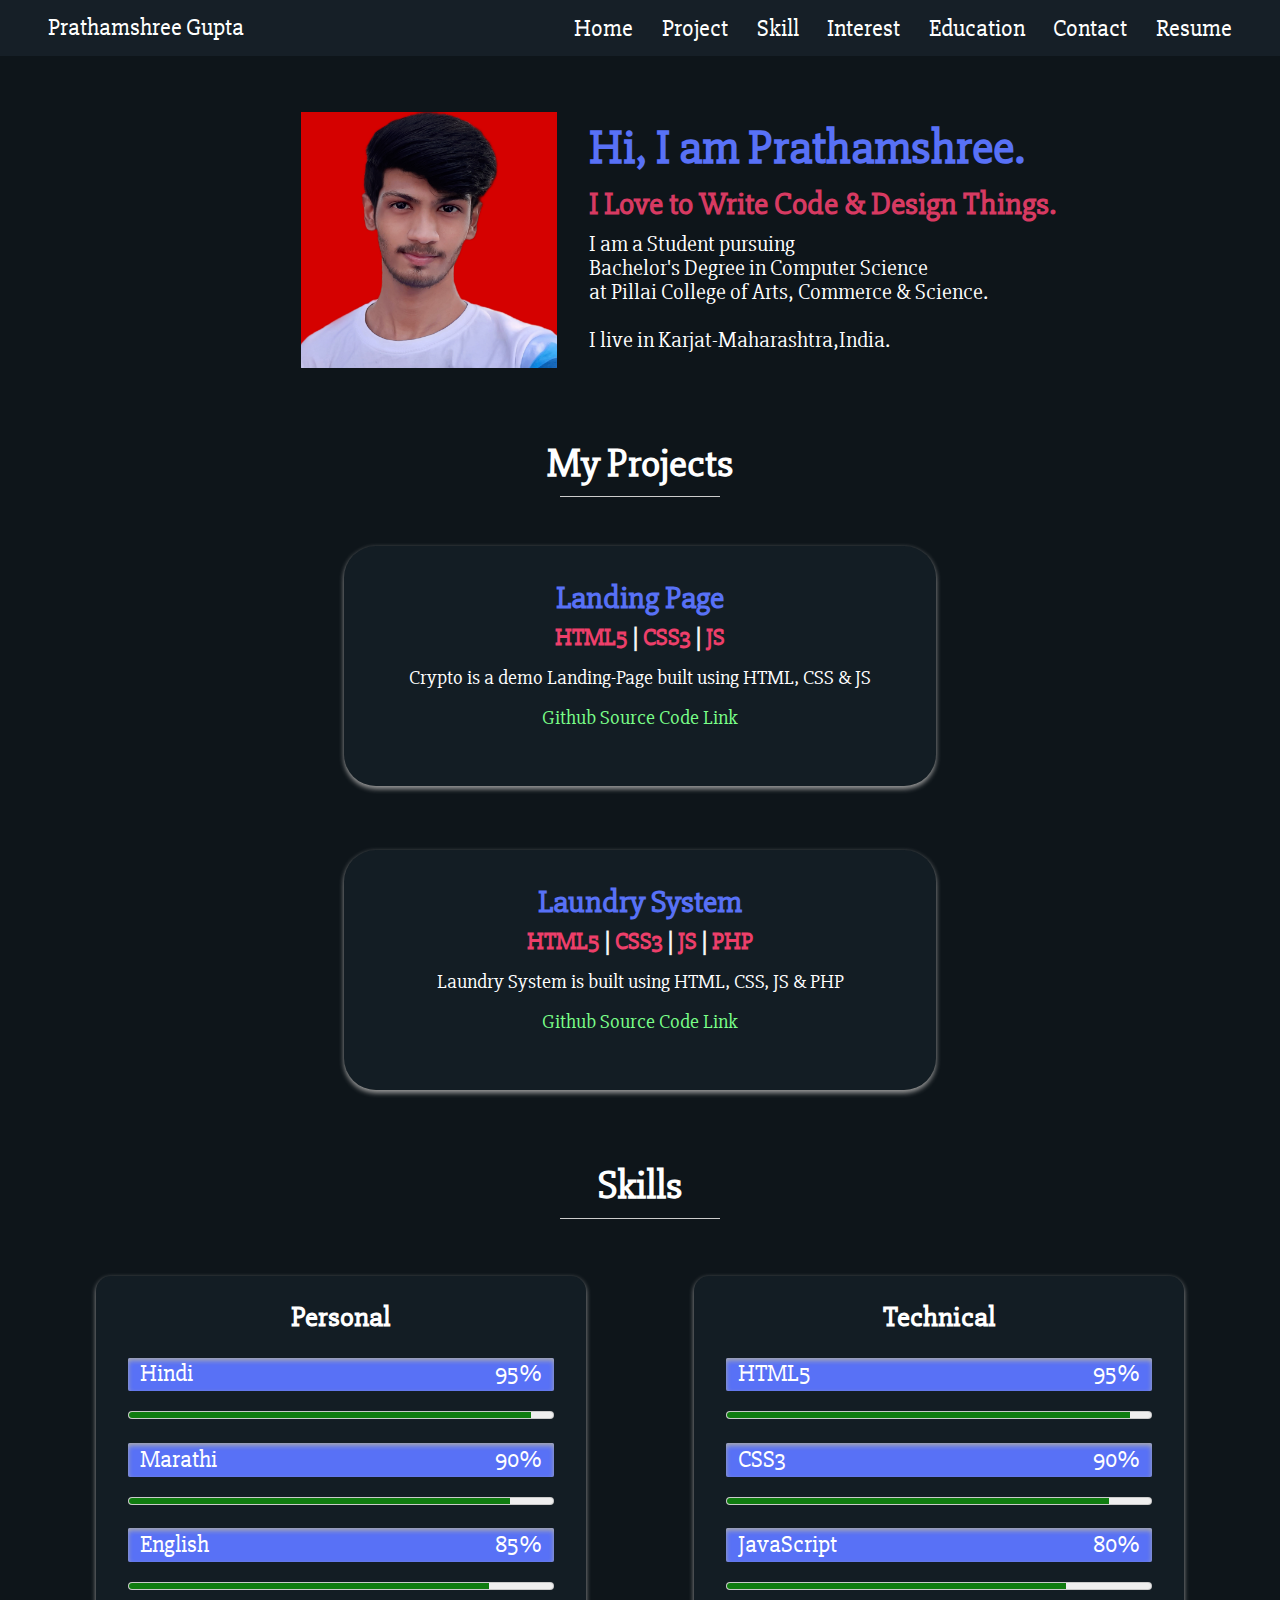
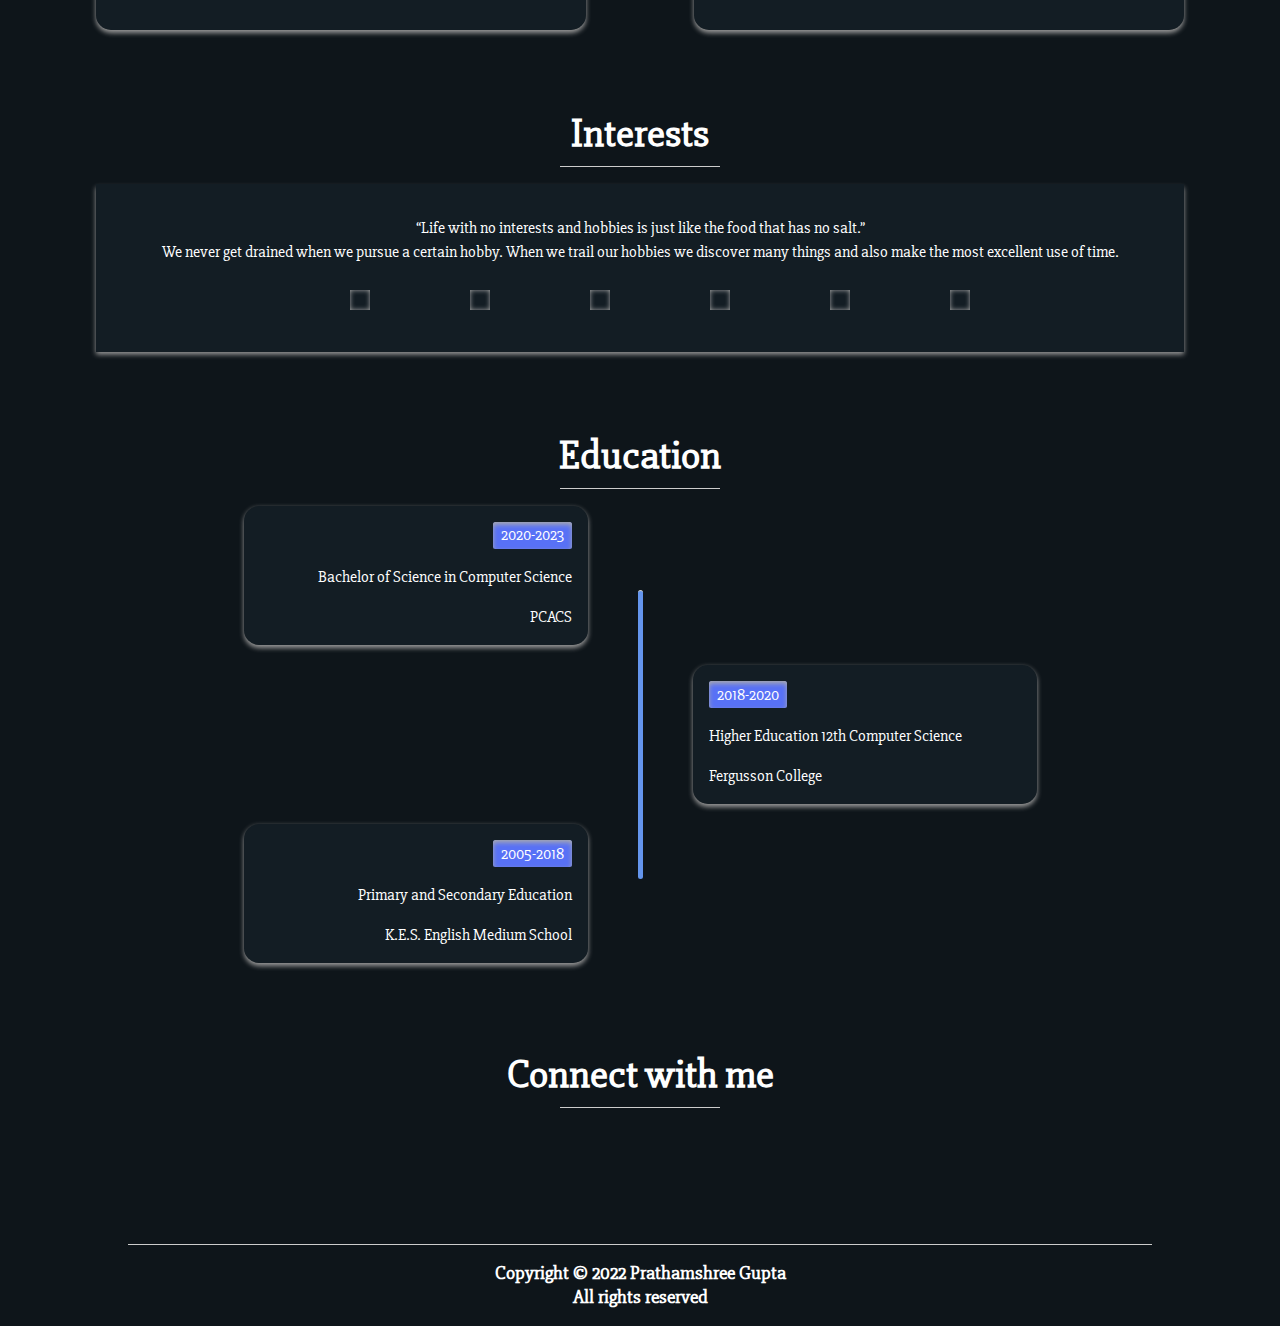
<file: OIBGRIP Level 1 Task 2 Portfolio/index.html>
<!DOCTYPE html>
<html lang="en">

<head>
    <meta charset="UTF-8">
    <meta http-equiv="X-UA-Compatible" content="IE=edge">
    <meta name="viewport" content="width=device-width, initial-scale=1.0">
    <link rel="preconnect" href="https://fonts.gstatic.com">
    <link href="https://fonts.googleapis.com/css2?family=Roboto&family=Slabo+27px&display=swap" rel="stylesheet">
    <link rel="stylesheet" href="style.css">
    <link rel="stylesheet" href="https://pro.fontawesome.com/releases/v5.10.0/css/all.css"
        integrity="sha384-AYmEC3Yw5cVb3ZcuHtOA93w35dYTsvhLPVnYs9eStHfGJvOvKxVfELGroGkvsg+p" crossorigin="anonymous" />
    <title>PG Portfolio</title>
    <script>
        window.onload = () => {
            console.log("script is running");
        }
    </script>
</head>

<body>
    <nav>
        <div class="logo-text">
            <a href="#intro">Prathamshree Gupta</a>
        </div>
        <div class="menu">
            <div class="menu-item"> <a href="#intro">Home</a> </div>
            <div class="menu-item"> <a href="#projects">Project</a> </div>
            <div class="menu-item"> <a href="#skills">Skill</a> </div>
            <div class="menu-item"> <a href="#interest">Interest</a> </div>
            <div class="menu-item"> <a href="#education">Education</a> </div>
            <div class="menu-item"> <a href="#contact">Contact</a> </div>
            <div class="menu-item"> <a href="PG Resume.pdf" target="_blank">Resume</a> </div>
        </div>
    </nav>
    <section class="intro" id="intro">
        <div class="pg-hi">
            <img src="PG.jpg" alt="PG">
        </div>
        <div class="intro-content">
            <p id="hi-text">Hi, I am Prathamshree.</p>
            <p id="bio-text">I Love to Write Code & Design Things.</p>
            <p> I am a Student pursuing<br>Bachelor's Degree in Computer Science<br>at Pillai College of Arts, Commerce
                & Science.<br><br>I live in Karjat-Maharashtra,India.</p>
        </div>
    </section>
    <section class="projects" id="projects">
        <center>
            <h1 class="section-title-item">My Projects</h1>
            <hr>
            <div class="project-item">
                <div class="project-item-title">
                    Landing Page
                </div>
                <div class="project-item-stack">
                    HTML5 <span class="separator">|</span> CSS3 <span class="separator">|</span> JS
                </div>
                <div class="project-item-short">
                    Crypto is a demo Landing-Page built using HTML, CSS & JS
                </div>
                <div class="links">
                    <div class="github-link">
                        <a href="https://github.com/pgprtgupta/Landing-Page">Github Source Code Link</a>
                    </div>

                </div>
            </div>
            <div class="project-item">
                <div class="project-item-title">
                    Laundry System
                </div>
                <div class="project-item-stack">
                    HTML5 <span class="separator">|</span> CSS3 <span class="separator">|</span> JS <span
                        class="separator">|</span> PHP
                </div>
                <div class="project-item-short">
                    Laundry System is built using HTML, CSS, JS & PHP
                </div>
                <div class="links">
                    <div class="github-link">
                        <a href="#intro">Github Source Code Link</a>
                    </div>

                </div>
            </div>
        </center>
    </section>
    <section class="skills" id="skills">
        <center>
            <h1 class="section-title-item">Skills</h1>
            <hr>
            <div class="skill-section" id="skill-section">
                <div class="skill-flex">
                    <div class="skill-personal skill-flex-item">
                        <h3 class="skill-type">Personal</h3>
                        <div class="skill-set">
                            <div class="skill-textholder">
                                <span class="skill-name">Hindi</span>
                                <span class="skill-progress">95%</span><br>
                            </div>
                            <meter min="0" max="100" value="95" class="skill-meter"></meter>
                            <div class="skill-textholder">
                                <span class="skill-name">Marathi</span>
                                <span class="skill-progress">90%</span><br>
                            </div>
                            <meter min="0" max="100" value="90" class="skill-meter"></meter>
                            <div class="skill-textholder">
                                <span class="skill-name">English</span>
                                <span class="skill-progress">85%</span><br>
                            </div>
                            <meter min="0" max="100" value="85" class="skill-meter"></meter>
                        </div>
                    </div>
                    <div class="skill-technical skill-flex-item">
                        <h3 class="skill-type">Technical</h3>
                        <div class="skill-set">
                            <div class="skill-textholder">
                                <span class="skill-name">HTML5</span>
                                <span class="skill-progress">95%</span><br>
                            </div>
                            <meter min="0" max="100" value="95" class="skill-meter"></meter>
                            <div class="skill-textholder">
                                <span class="skill-name">CSS3</span>
                                <span class="skill-progress">90%</span><br>
                            </div>
                            <meter min="0" max="100" value="90" class="skill-meter"></meter>
                            <div class="skill-textholder">
                                <span class="skill-name">JavaScript</span>
                                <span class="skill-progress">80%</span><br>
                            </div>
                            <meter min="0" max="100" value="80" class="skill-meter"></meter>
                        </div>
                    </div>
                </div>
            </div>
        </center>
    </section>
    <section class="interest" id="interest">
        <center>
            <h1 class="section-title-item">Interests</h1>
            <hr>
            <div class="interest-section" id="interest-section">
                <div class="interest-body" id="interest-body">
                    <div class="interest-content">
                        <q class="interest-quote">Life with no interests and hobbies is just like the food that has no
                            salt.</q>
                        <p>We never get drained when we pursue a certain hobby. When we trail our hobbies we discover
                            many things and also make the most excellent use of time.</p>
                    </div>
                    <div class="interest-icon-holder">
                        <ul class="interest-ul">
                            <li class="interest-icon"><i class="fas fa-plane-departure"></i></li>
                            <li class="interest-icon"><i class="fas fa-book-reader"></i></li>
                            <li class="interest-icon"><i class="fas fa-video"></i></li>
                            <li class="interest-icon"><i class="fas fa-laptop-code"></i></li>
                            <li class="interest-icon"><i class="fas fa-music"></i></li>
                            <li class="interest-icon"><i class="fas fa-gamepad"></i></li>
                        </ul>
                    </div>
                </div>
            </div>
        </center>
    </section>
    <section class="education" id="education">
        <center>
            <h1 class="section-title-item">Education</h1>
            <hr>
            <div class="education-section" id="education-section">
                <div class="education-body" id="education-body">
                    <div class="education-grid">
                        <div class="education-grid-item-1 education-card">
                            <span class="education-duration">2020-2023</span>
                            <span class="education-stream">Bachelor of Science in Computer Science</span>
                            <span class="education-name">PCACS</span>
                        </div>
                        <div class="education-grid-item-2">
                            <hr class="education-vertical-line">
                        </div>
                        <div class="education-grid-item-3 education-card">
                            <span class="education-duration">2018-2020</span>
                            <span class="education-stream">Higher Education 12th Computer Science</span>
                            <span class="education-name">Fergusson College</span>
                        </div>
                        <div class="education-grid-item-4">
                            <hr class="education-vertical-line">
                        </div>
                        <div class="education-grid-item-5 education-card">
                            <span class="education-duration">2005-2018</span>
                            <span class="education-stream">Primary and Secondary Education</span>
                            <span class="education-name">K.E.S. English Medium School</span>
                        </div>
                    </div>
                </div>
            </div>
        </center>
    </section>
    <section class="contact" id="contact">
        <center>
            <h1 class="section-title-item">Connect with me</h1>
            <hr>
            <div class="logo-menu">
                <div id="linkedin-logo" class="logo-menu-item">
                    <a href="https://www.linkedin.com/in/prathamshree-gupta-8a20a123a/" target="_blank">
                        <i class="fab fa-linkedin fa-6x" style="color:#2867B2"></i>
                    </a>
                </div>
                <div id="github-logo" class="logo-menu-item">
                    <a href="https://github.com/pgprtgupta" target="_blank">
                        <i class="fab fa-github-square fa-6x" class="contact-menu-item-image" style="width: 100px;"></i>
                    </a>
                </div>
            </div>
        </center>
    </section>
    <footer>
        <hr>
        <h3>
            Copyright &copy; 2022 Prathamshree Gupta<br />
            All rights reserved
        </h3>
    </footer>
</body>

</html>
</file>
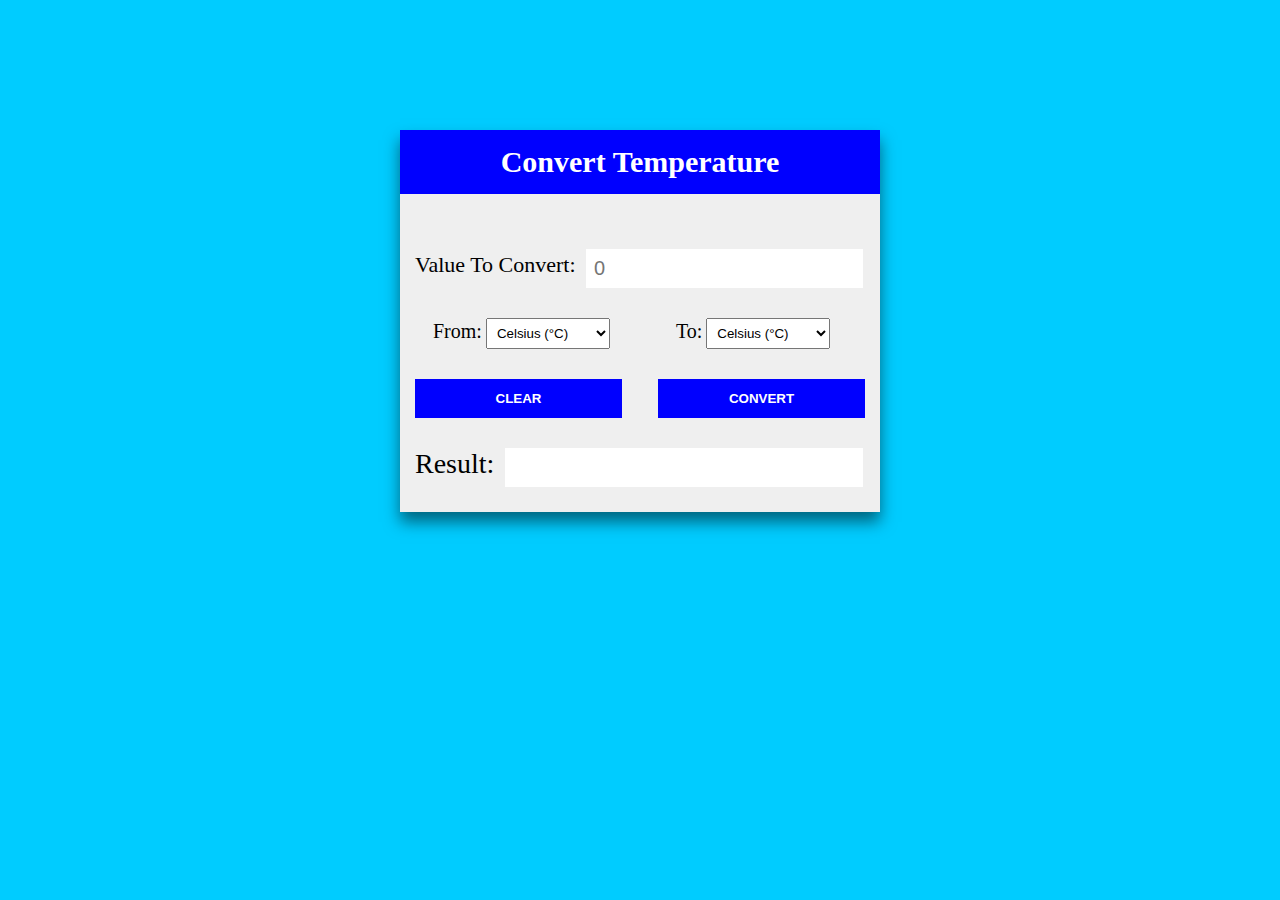
<file: OIBGRIP Level 1 Task 3 Temperature Converter Website/index.html>
<!DOCTYPE html>
<html lang="en">

<head>
  <meta charset="utf-8" />
  <meta name="viewport" content="width=device-width, initial-scale=1, shrink-to-fit=no" />
  <link rel="stylesheet" href="style.css" />
  <title>Temperature Converter</title>
</head>

<body>
  <div class="temp_calculator">
    <h4 class="title">Convert Temperature</h4>
    <form action="" name="form" id="form">
      <div class="temp_calculator_inputs">
        <div class="calculator_value">
          <label for="">Value To Convert:</label>
          <input type="number" placeholder="0" name="value" id="input_value" />
        </div>
        <div class="calculator_input">
          <label for="">From:</label>
          <select name="input" id="input">
            <option value="celsius">Celsius (°C)</option>
            <option value="fahrenheit">Fahrenheit (°F)</option>
            <option value="kelvin">Kelvin (°K)</option>
          </select>
        </div>
        <div class="calculator_input">
          <label for="">&nbsp;&nbsp;&nbsp;&nbsp;&nbsp;&nbsp;To:</label>
          <select name="output" id="output">
            <option value="celsius">Celsius (°C)</option>
            <option value="fahrenheit">Fahrenheit (°F)</option>
            <option value="kelvin">Kelvin (°K)</option>
          </select>
        </div>
      </div>
      <button type="button" id="clear" class="cal-btn" onclick="reset()">
        Clear
      </button>
      <button type="button" id="convert" class="cal-btn" onclick="convertTemperature()">
        Convert
      </button>
      <div class="result_area">
        <label for="">Result:</label>
        <input type="number" value="" id="result" />
      </div>
    </form>
  </div>
  <script>
    function convertTemperature() {
      let val = document.getElementById("input_value");
      let result = document.getElementById("result");
      let input = document.getElementById("input");
      let output = document.getElementById("output");

      let inputValue = input.value;
      let outputValue = output.value;

      if (inputValue === "celsius" && outputValue === "fahrenheit") {
        result.value = Number((val.value * 9) / 5) + 32;
      } else if (inputValue === "celsius" && outputValue === "kelvin") {
        result.value = Number(val.value) + 273.15;
      } else if (inputValue === "celsius" && outputValue === "celsius") {
        result.value = val.value;
      }

      if (inputValue === "fahrenheit" && outputValue === "celsius") {
        result.value = Number((val.value - 32) * 5) / 9;
      } else if (inputValue === "fahrenheit" && outputValue === "kelvin") {
        result.value = Number(((val.value - 32) * 5) / 9) + 273.15;
      } else if (
        inputValue === "fahrenheit" &&
        outputValue === "fahrenheit"
      ) {
        result.value = val.value;
      }

      if (inputValue === "kelvin" && outputValue === "celsius") {
        result.value = Number(val.value) - 273.15;
      } else if (inputValue === "kelvin" && outputValue === "fahrenheit") {
        result.value = Number(((val.value - 273.15) * 9) / 5) + 32;
      } else if (inputValue === "kelvin" && outputValue === "kelvin") {
        result.value = val.value;
      }
    }
    function reset() {
      document.getElementsById("form").reset();
    }
  </script>
</body>

</html>
</file>
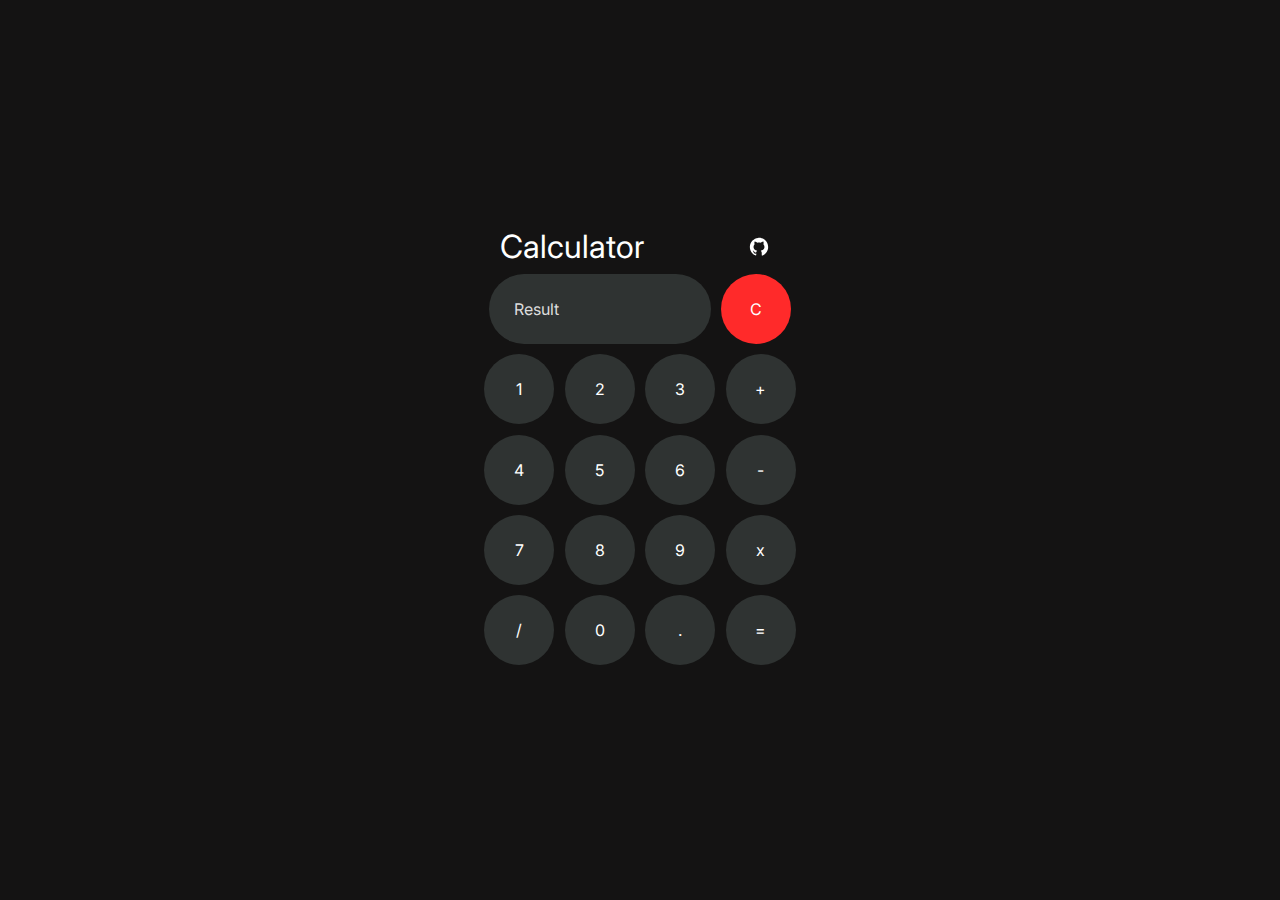
<file: OIBGRIP Level 2 Task 1 Calculator/index.html>
<!DOCTYPE html>
<html lang="en">

<head>
  <meta charset="utf-8" />
  <meta http-equiv="X-UA-Compatible" content="IE=edge" />
  <title>Calculator</title>
  <meta name="description" content="Calculator (Dark Mode)" />
  <meta name="viewport" content="width=device-width, initial-scale=1" />
  <link rel="icon" type="image/x-icon" href="assets/calculator.ico">
  <link rel="stylesheet" href="styles/dark.css" id="theme" />
  <link rel="preconnect" href="https://fonts.googleapis.com">
  <link rel="preconnect" href="https://fonts.gstatic.com" crossorigin>
  <link href="https://fonts.googleapis.com/css2?family=Inter:wght@300;400&display=swap" rel="stylesheet">
</head>

<body>
  <div class="wrapper">
    <div class="container">
      <div class="header-container">
        <h1>Calculator</h1>
        <div class="top-buttons">
          <a href="https://github.com/pgprtgupta">
            <img src="assets/GitHubLight.svg" alt="Git Icon" height="22.5" width="22.5" id="github-icon">
          </a>
        </div>
      </div>
      <div class="first-row">
        <input type="text" name="result" id="result" placeholder="Result" readonly />
        <input type="button" value="C" onclick="result.value=''" id="clear-button" />
      </div>
      <div class="second-row">
        <input type="button" value="1" onclick="liveScreen(1)" />
        <input type="button" value="2" onclick="liveScreen(2)" />
        <input type="button" value="3" onclick="liveScreen(3)" />
        <input type="button" value="+" onclick="liveScreen('+')" />
      </div>
      <div class="third-row">
        <input type="button" value="4" onclick=" liveScreen(4)" />
        <input type="button" value="5" onclick=" liveScreen(5)" />
        <input type="button" value="6" onclick=" liveScreen(6)" />
        <input type="button" value="-" onclick="liveScreen('-')" />
      </div>
      <div class="fourth-row">
        <input type="button" value="7" onclick="liveScreen(7)" />
        <input type="button" value="8" onclick="liveScreen(8)" />
        <input type="button" value="9" onclick=" liveScreen(9)" />
        <input type="button" value="x" onclick="liveScreen('*')" />
      </div>
      <div class="fifth-row">
        <input type="button" value="/" onclick="liveScreen('/')" />
        <input type="button" value="0" onclick="liveScreen(0)" />
        <input type="button" value="." onclick="liveScreen('.')" />
        <input type="button" value="=" onclick="calculate(result.value)" />
      </div>
    </div>
  </div>
  <script src="scripts/script.js">
  </script>
</body>

</html>
</file>
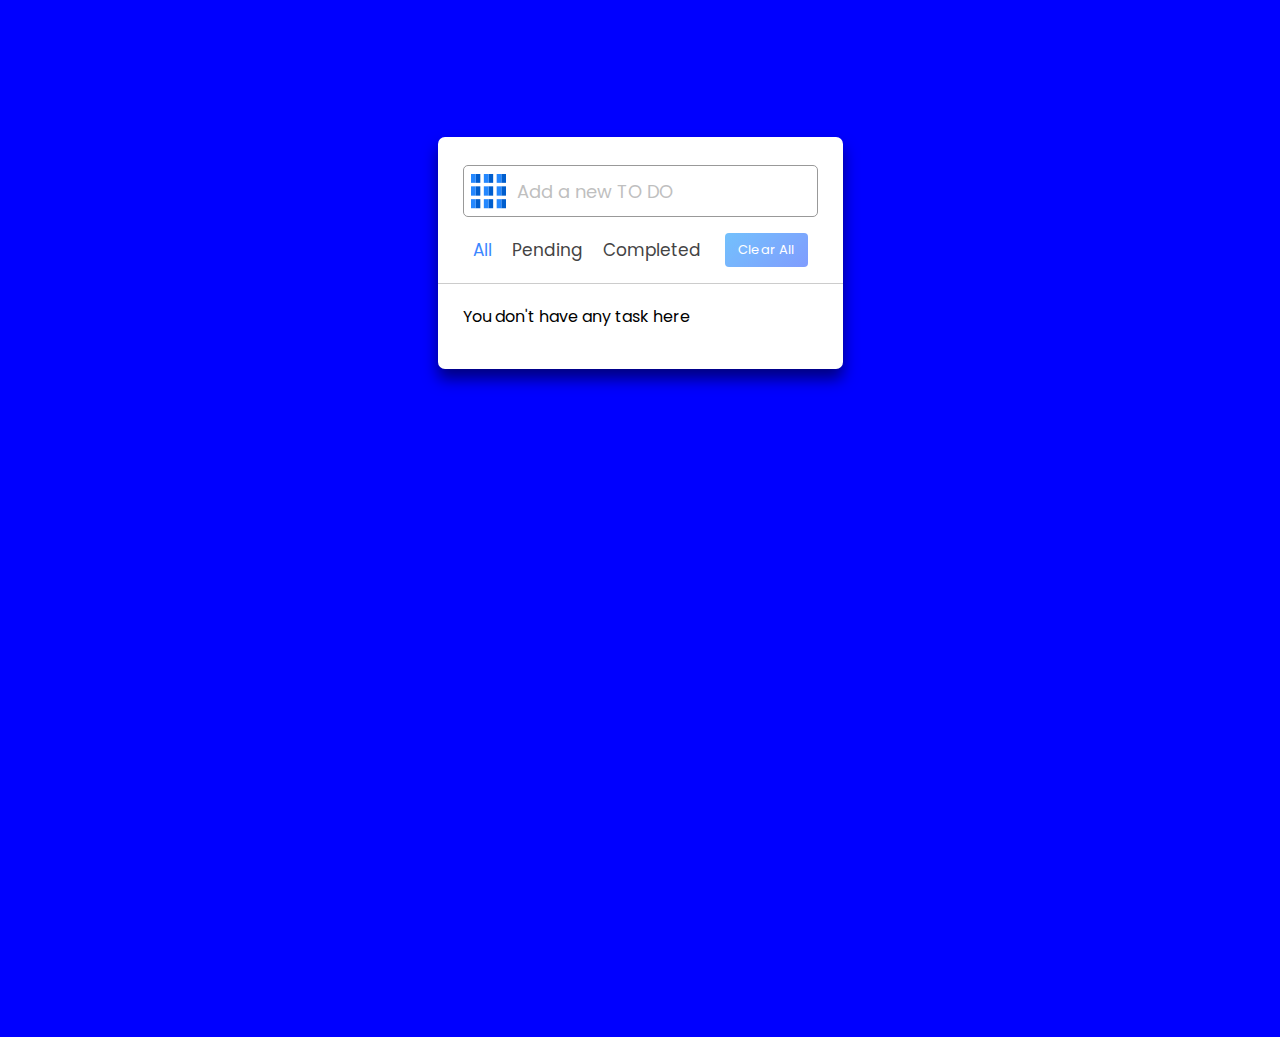
<file: OIBGRIP Level 2 Task 3 A basic To-Do WebApp/index.html>
<!DOCTYPE html>
<html lang="en">

<head>
  <meta charset="utf-8">
  <title>To-Do WebApp</title>
  <link rel="stylesheet" href="style.css">
  <meta name="viewport" content="width=device-width, initial-scale=1.0">
  <link rel="stylesheet" href="https://unicons.iconscout.com/release/v4.0.0/css/line.css">
</head>

<body>
  <div class="wrapper">
    <div class="task-input">
      <img src="bars.svg" alt="i">
      <input type="text" placeholder="Add a new TO DO">
    </div>
    <div class="controls">
      <div class="filters">
        <span class="active" id="all">All</span>
        <span id="pending">Pending</span>
        <span id="completed">Completed</span>
      </div>
      <button class="clear-btn">Clear All</button>
    </div>
    <ul class="task-box"></ul>
  </div>
  <script src="script.js"></script>
</body>

</html>
</file>
<file: OIBGRIP Level 1 Task 2 Portfolio/style.css>
* {
  margin: 0px;
  font-family: "Slabo 27px", serif;
  line-height: 1.5rem;
}

body {
  background-color: #0e151a;
  color: white;
}

h1 {
  font-size: 2.5rem;
  line-height: 2rem;
}

a {
  text-decoration: none;
  color: inherit;
}

.links a {
  text-decoration: none;
  color: #7aff89;
}

hr {
  display: block;
  height: 1px;
  border: 0;
  border-top: 1px solid #ccc;
  margin: 1em 0;
  padding: 0;
  width: 10rem;
}

nav {
  display: block;
  background-color: #161f27;
  color: white;
  float: right;
  width: 100%;
  height: auto;
  font-family: "Roboto", sans-serif;
}

.menu {
  float: right;
  padding: 1rem 3rem;
  height: 1.5rem;
  width: auto;
  margin: auto 0px;
  vertical-align: middle;
}

.menu-item {
  position: relative;
  top: 50%;
  transform: translateY(-50%);
  vertical-align: middle;
  display: inline-block;
  margin-left: 2vw;
  font-size: 1.5em;
  font-weight: 500;
}

.logo-text {
  padding: 1rem 3rem;
  font-size: 1.5em;
  font-weight: 500;
  float: left;
}

.intro {
  display: table;
  float: right;
  padding: 1rem 15vw;
}

.pg-hi>img {
  margin: 0rem;
  object-fit: cover;
  display: inline-block;
  height: 16rem;
  margin-top: 2.5rem;
}

.intro-content {
  display: table-cell;
  vertical-align: middle;
  position: relative;
  padding: 2rem;
  font-weight: 500;
  font-size: 1.4rem;
}

#hi-text {
  color: #5871f6;
  font-weight: 800;
  font-size: 3rem;
  margin: 2rem 0rem;
}

#bio-text {
  color: #ed3f6a;
  font-weight: 600;
  font-size: 2rem;
  margin: 1rem 0rem;
  opacity: 0.9;
}

.projects {
  display: table;
  width: 100%;
}

.project-item {
  display: inline-block;
  background-color: hsl(204, 30%, 18%, 0.3);
  border-radius: 2rem;
  width: 35rem;
  min-height: 12rem;
  text-align: center;
  margin: 2rem;
  padding: 1.5rem 1rem;
  font-size: 1.25rem;
  font-weight: 500;
  box-shadow: 0 2.5px 5px #999;
}

.project-item-title {
  color: #5871f6;
  font-weight: 700;
  font-size: 2rem;
  margin: 1rem 0rem;
}

.project-item-stack {
  color: #ed3f6a;
  font-weight: 600;
  font-size: 1.5rem;
  margin: 1rem 0rem;
}

.separator {
  color: whitesmoke;
}

.links {
  margin: 1rem auto;
}

.logo-menu-item {
  display: inline-block;
  margin: 3rem 5rem;
}

.contact-menu-item-image {
  height: 6rem;
}

footer {
  text-align: center;
  margin-bottom: 1rem;
}

footer hr {
  width: 80vw;
  margin: 1rem auto;
}

.section-title-item {
  margin-top: 3rem;
}

.skills {
  display: table;
  width: 100%;
}

.skill-section {
  padding: 2.5em 0;
}

.skill-type {
  margin-top: 1em;
  margin-bottom: 1em;
  font-size: 1.8em;
  font-weight: 600;
}

.skill-flex {
  width: 85vw;
  margin: 0 auto;
  display: flex;
  flex-direction: row;
  justify-content: space-between;
  flex-wrap: wrap;
}

.skill-set {
  padding: 0 2em 2em 2em;
}

.skill-personal,
.skill-technical {
  width: 45%;
  background-color: hsl(204, 30%, 18%, 0.3);
  text-align: center;
  border-radius: 15px;
  box-shadow: 0 2.5px 5px #999;
}

.skill-textholder {
  background-color: #5871f6;
  box-shadow: inset 0 2.5px 5px #aaa;
  border-radius: 2px;
  padding: 0.2em 0.5em;
  font-size: 1.5em;
}

.skill-meter {
  width: 100%;
  margin: 1em 0;
}

.skill-meter:last-child {
  margin-bottom: 0;
}

.skill-name {
  float: left;
}

.skill-progress {
  float: right;
}

.interest {
  display: table;
  width: 100%;
}

.interest-section {
  padding-bottom: 2.5em;
}

.interest-body {
  width: 85vw;
  margin: 0 auto;
  padding: 2em 0;
  text-align: center;
  background-color: hsl(204, 30%, 18%, 0.3);
  box-shadow: 0 2.5px 5px #999;
}

.interest-content {
  padding: 0 2em 1em 2em;
}

.interest-quote {
  font-weight: 500;
}

.interest-icon-holder {
  padding: 0 2em;
}

.interest-ul {
  display: grid;
  margin: 0 auto;
  grid-template-rows: repeat(1, 2.5em);
  grid-template-columns: repeat(6, 2.5em);
  row-gap: 1em;
  column-gap: 5em;
  justify-content: center;
  place-items: center;
}

.interest-icon {
  box-shadow: inset 0 0 5px #aaa;
  font-size: 1.5em;
  padding: 10px;
  list-style: none;
  display: inline-block;
}

.education {
  display: table;
  width: 100%;
}

.education-section {
  padding-bottom: 3em;
}

.education-body {
  width: 85vw;
  margin: 0 auto;
}

.education-card {
  background-color: #fff;
  border-radius: 15px;
  box-shadow: 0 2.5px 5px #999;
}

.education-duration {
  display: inline-block;
  margin: 1em 1em;
  padding: 0.1em 0.5em;
  background-color: #5871f6;
  box-shadow: inset 0 2.5px 5px #aaa;
  border-radius: 2.5px;
}

.education-stream {
  margin: 0 1em;
  display: block;
  font-weight: 500;
}

.education-name {
  margin: 1em 1em;
  display: block;
}

.education-vertical-line {
  background-color: cornflowerblue;
  border-radius: 1em;
  height: 18em;
  width: 5px;
}

.education-grid {
  display: grid;
  grid-template-columns: auto 6% auto;
  grid-gap: 20px;
  align-items: center;
}

.education-grid-item-1 {
  width: 70%;
  justify-self: right;
  text-align: right;
  grid-row: 1 / 2;
  grid-column: 1 / 2;
  box-shadow: 0 2.5px 5px #999;
  background-color: hsl(204, 30%, 18%, 0.3);
}

.education-grid-item-2 {
  grid-row: 1 / 4;
  grid-column: 2 / 3;
}

.education-grid-item-3 {
  width: 70%;
  justify-self: left;
  text-align: left;
  grid-row: 2 / 3;
  grid-column: 3 / 4;
  box-shadow: 0 2.5px 5px #999;
  background-color: hsl(204, 30%, 18%, 0.3);
}

.education-grid-item-4 {
  display: none;
}

.education-grid-item-5 {
  width: 70%;
  justify-self: right;
  text-align: right;
  grid-row: 3 / 4;
  grid-column: 1 / 2;
  box-shadow: 0 2.5px 5px #999;
  background-color: hsl(204, 30%, 18%, 0.3);
}
</file>
<file: OIBGRIP Level 1 Task 3 Temperature Converter Website/style.css>
body {
  background:rgb(0, 204, 255);
}

.display {
  padding-left: 250px;
  padding-right: 250px;
  padding-top: 150px;
}

.display h1 {
  font-size: 35px;
  color: #000;
}

.temp_calculator {
  width: 480px;
  margin: 130px auto;
  background-color: #efefef;
  box-shadow: 0px 10px 15px 0px rgba(0, 0, 0, 0.5);
}

form {
  padding: 15px;
}

h4.title {
  font-size: 30px;
  background: #0000ff;
  color: #fff;
  text-align: center;
  padding: 15px;
}

.calculator_input {
  float: left;
}

label {
  font-size: 20px;
}

input {
  width: 10%;
  font-size: 20px;
  border: none;
  background: #fff;
  padding: 8px;
}

.result_area label {
  font-size: 28px;
  width: 20%;
  float: left;
}

.result_area input {
  width: 76%;
}

.calculator_value label {
  font-size: 22px;
  width: 38%;
  float: left;
  margin-top: 3px;
}

.calculator_value input {
  width: 58%;
}

.calculator_value {
  margin-bottom: 30px;
}

.calculator_input {
  padding: 0px 18px;
  margin-bottom: 30px;
}

.result_area {
  margin-top: 30px;
  margin-bottom: 10px;
}

button#convert {
  float: right;
}

button.cal-btn {
  width: 46%;
  padding: 12px;
  border: none;
  background: #0000ff;
  color: #fff;
  text-transform: uppercase;
  cursor: pointer;
  font-weight: 700;
}

select {
  padding: 6px;
  float: center;
}
</file>
<file: OIBGRIP Level 2 Task 1 Calculator/styles/dark.css>
* {
  box-sizing: border-box;
  padding: 0;
  margin: 0;
  font-family: Inter, -apple-system, BlinkMacSystemFont, 'Segoe UI', 'Open Sans';
  -webkit-appearance: none;
}

::placeholder {
  color: rgb(221, 221, 221);
}

.wrapper {
  height: 100vh;
  width: 100%;
  display: flex;
  justify-content: center;
  flex-direction: column;
  align-items: center;
  background-color: rgb(20, 19, 19);
  transition: 0.8s all;
}

h1 {
  margin-bottom: 1.5%;
  color: #fff;
  font-weight: normal;
}

.container {
  width: 350px;
  display: flex;
  justify-content: center;
  flex-direction: column;
  align-items: center;
}

.header-container {
  display: flex;
  justify-content: space-between;
  align-items: center;
  width: 80%;
}

.top-buttons {
  display: flex;
  align-items: center;

}

input {
  padding: 25px;
  color: rgb(255, 255, 255);
  font-size: 1em;
  cursor: pointer;
  width: 70px;
  background-color: rgb(47, 51, 50);
  border: none;
  outline: none;
  border-radius: 100px;
  margin: 0.2em;
}

.first-row,
.second-row,
.third-row,
.fourth-row,
.fifth-row {
  margin-bottom: 4px;
}

input[type="text"] {
  background-color: rgb(47, 51, 50);
  width: 222.5px;
}

input[type="button"]:hover {
  background-color: rgb(101, 101, 101);
  color: #fff;
}

#clear-button {
  color: #fff;
  background-color: rgb(255, 42, 42);
}

a {
  text-decoration: none;
  color: #fff;
}

#github-icon {
  margin-right: 10px;
}
</file>
<file: OIBGRIP Level 2 Task 3 A basic To-Do WebApp/style.css>
@import url('https://fonts.googleapis.com/css2?family=Poppins:wght@400;500;600;700&display=swap');

* {
  margin: 0;
  padding: 0;
  box-sizing: border-box;
  font-family: 'Poppins', sans-serif;
}

body {
  width: 100%;
  height: 100vh;
  overflow: hidden;
  background: blue;
}

h1 {
  font-size: 30px;
  font-family: Arial, "Helvetica Neue", Helvetica, sans-serif;
}


::selection {
  color: #fff;
  background: #3C87FF;
}

.wrapper {
  max-width: 405px;
  padding: 28px 0 30px;
  margin: 137px auto;
  background: #fff;
  border-radius: 7px;
  box-shadow: 0px 10px 15px 0px rgba(0, 0, 0, 0.5);
}

.task-input {
  height: 52px;
  padding: 0 25px;
  position: relative;
}

.task-input img {
  top: 50%;
  width: 35px;
  position: absolute;
  transform: translate(8px, -50%);
}

.task-input input {
  height: 100%;
  width: 100%;
  outline: none;
  font-size: 18px;
  border-radius: 5px;
  padding: 0 20px 0 53px;
  border: 1px solid #999;
}

.task-input input:focus,
.task-input input.active {
  padding-left: 52px;
  border: 2px solid #3C87FF;
}

.task-input input::placeholder {
  color: #bfbfbf;
}

.controls,
li {
  display: flex;
  align-items: center;
  justify-content: space-between;
}

.controls {
  padding: 16px 35px;
  border-bottom: 1px solid #ccc;
}

.filters span {
  margin: 0 8px;
  font-size: 17px;
  color: #444444;
  cursor: pointer;
}

.filters span:first-child {
  margin-left: 0;
}

.filters span.active {
  color: #3C87FF;
}

.controls .clear-btn {
  border: none;
  opacity: 0.6;
  outline: none;
  color: #fff;
  cursor: pointer;
  font-size: 13px;
  padding: 7px 13px;
  border-radius: 4px;
  letter-spacing: 0.3px;
  pointer-events: none;
  transition: transform 0.25s ease;
  background: linear-gradient(135deg, #1798fb 0%, #2D5CFE 100%);
}

.clear-btn.active {
  opacity: 0.9;
  pointer-events: auto;
}

.clear-btn:active {
  transform: scale(0.93);
}

.task-box {
  margin-top: 20px;
  margin-right: 5px;
  padding: 0 20px 10px 25px;
}

.task-box.overflow {
  overflow-y: auto;
  max-height: 250px;
}

.task-box::-webkit-scrollbar {
  width: 5px;
}

.task-box::-webkit-scrollbar-track {
  background: #f1f1f1;
  border-radius: 25px;
}

.task-box::-webkit-scrollbar-thumb {
  background: #e6e6e6;
  border-radius: 25px;
}

.task-box .task {
  list-style: none;
  font-size: 17px;
  margin-bottom: 18px;
  padding-bottom: 16px;
  align-items: flex-start;
  border-bottom: 1px solid #ccc;
}

.task-box .task:last-child {
  margin-bottom: 0;
  border-bottom: 0;
  padding-bottom: 0;
}

.task-box .task label {
  display: flex;
  align-items: flex-start;
}

.task label input {
  margin-top: 7px;
  accent-color: #3C87FF;
}

.task label p {
  user-select: none;
  margin-left: 12px;
  word-wrap: break-word;
}

.task label p.checked {
  text-decoration: line-through;
}

.task-box .settings {
  position: relative;
}

.settings :where(i, li) {
  cursor: pointer;
}

.settings .task-menu {
  z-index: 10;
  right: -5px;
  bottom: -65px;
  padding: 5px 0;
  background: #fff;
  position: absolute;
  border-radius: 4px;
  transform: scale(0);
  transform-origin: top right;
  box-shadow: 0 0 6px rgba(0, 0, 0, 0.15);
  transition: transform 0.2s ease;
}

.task-box .task:last-child .task-menu {
  bottom: 0;
  transform-origin: bottom right;
}

.task-box .task:first-child .task-menu {
  bottom: 0;
  transform-origin: top right;
}

.task-menu.show {
  transform: scale(1);
}

.task-menu li {
  height: 25px;
  font-size: 16px;
  margin-bottom: 2px;
  padding: 17px 15px;
  cursor: pointer;
  justify-content: flex-start;
}

.task-menu li:last-child {
  margin-bottom: 0;
}

.settings li:hover {
  background: #f5f5f5;
}

.settings li i {
  padding-right: 8px;
}
</file>
